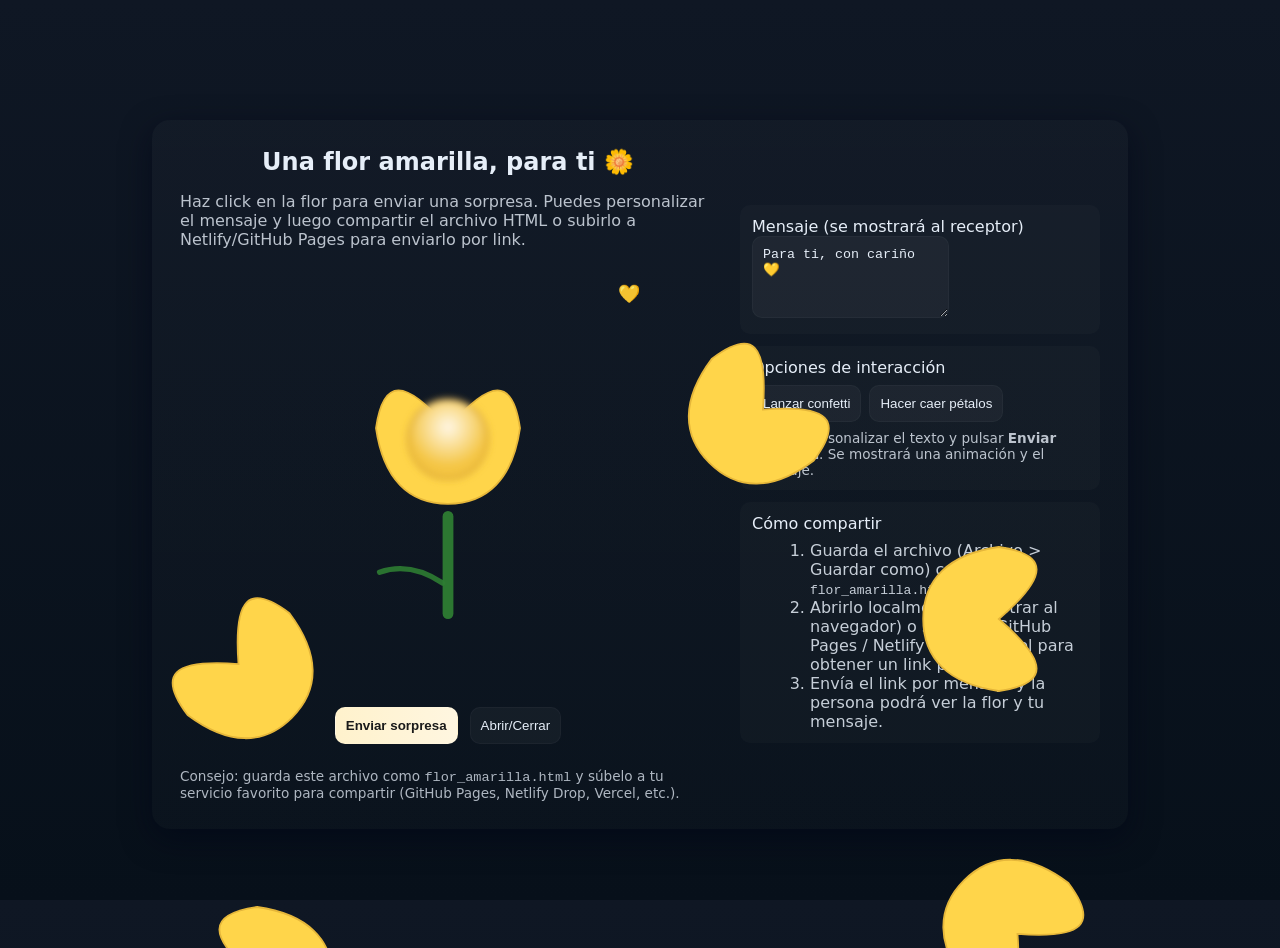
<file: flor_amarilla_interactiva.html>
<!doctype html>
<html lang="es">
<head>
  <meta charset="utf-8" />
  <meta name="viewport" content="width=device-width,initial-scale=1" />
  <title>Flor amarilla — Un detalle virtual</title>
  <style>
    :root{
      --bg:#0f1724;
      --card:#0b1220;
      --accent:#FFD54A; /* amarillo */
      --text:#e6eef8;
      --glass: rgba(255,255,255,0.04);
    }
    html,body{height:100%;margin:0;font-family:Inter,system-ui,-apple-system,Segoe UI,Roboto,'Helvetica Neue',Arial}
    body{background:linear-gradient(180deg,var(--bg),#07101a);display:flex;align-items:center;justify-content:center;color:var(--text);padding:24px}
    .card{width:920px;max-width:100%;background:linear-gradient(180deg, rgba(255,255,255,0.02), rgba(255,255,255,0.01));border-radius:18px;padding:28px;box-shadow:0 10px 30px rgba(2,6,23,0.6);display:grid;grid-template-columns:1fr 360px;gap:24px;align-items:center}
    .left{display:flex;flex-direction:column;gap:16px;align-items:center}
    h1{margin:0;font-size:1.5rem}
    p.lead{margin:0;color:rgba(230,238,248,0.8)}

    /* Flower area */
    .flower-wrap{width:420px;height:420px;display:flex;align-items:center;justify-content:center;position:relative}
    svg{width:360px;height:360px;overflow:visible}

    /* Controls */
    .controls{display:flex;flex-direction:column;gap:12px;padding:8px}
    .controls label{font-size:0.85rem;color:rgba(230,238,248,0.9)}
    .input, .btn{background:var(--glass);border:1px solid rgba(255,255,255,0.03);padding:10px;border-radius:10px;color:var(--text);outline:none}
    .btn{cursor:pointer;text-align:center}
    .btn.positive{background:linear-gradient(90deg,#fff2cc,#fff6e0);color:#1a1a1a;font-weight:600}

    /* Right column card */
    .right{display:flex;flex-direction:column;gap:12px}
    .note{background:rgba(255,255,255,0.02);padding:12px;border-radius:10px}

    /* small animation helpers */
    .petal{transform-origin:50% 100%;transition:transform 450ms cubic-bezier(.2,.9,.2,1)}
    .center{transition:transform 450ms cubic-bezier(.2,.9,.2,1)}

    .bloom .petal{transform:scale(1.08) rotate(0)}
    .bloom .center{transform:scale(1.02)}

    /* heart pulse */
    .heart{position:absolute;inset:auto;right:18px;top:18px;font-size:18px;opacity:0.95}

    /* small responsive */
    @media (max-width:880px){.card{grid-template-columns:1fr;}}
  </style>
</head>
<body>
  <div class="card" id="card">
    <div class="left">
      <h1>Una flor amarilla, para ti 🌼</h1>
      <p class="lead">Haz click en la flor para enviar una sorpresa. Puedes personalizar el mensaje y luego compartir el archivo HTML o subirlo a Netlify/GitHub Pages para enviarlo por link.</p>

      <div class="flower-wrap" id="flowerWrap" title="Haz click para enviar">
        <!-- SVG de la flor: pétalos y centro interactivos -->
        <svg viewBox="0 0 200 200" id="flowerSvg" role="img" aria-label="Flor amarilla">
          <defs>
            <radialGradient id="gCenter" cx="50%" cy="35%">
              <stop offset="0%" stop-color="#FFF7E6" />
              <stop offset="100%" stop-color="#F4C542" />
            </radialGradient>
            <filter id="soft" x="-50%" y="-50%" width="200%" height="200%">
              <feGaussianBlur stdDeviation="2" />
            </filter>
          </defs>

          <!-- Stem -->
          <g transform="translate(100,120)">
            <rect x="-3" y="0" width="6" height="60" rx="3" fill="#2E7D32" opacity="0.95"></rect>
            <path d="M -3 40 q -18 -12 -35 -6" stroke="#2E7D32" stroke-width="3" fill="none" stroke-linecap="round" opacity="0.9"/>
          </g>

          <!-- Petals: 8 petals rotated -->
          <g id="petals" transform="translate(100,80)">
            <!-- we'll create petals with transform rotate to distribute them -->
            <!-- petal template -->
            <g class="petal" id="petal0" transform="rotate(0)">
              <path d="M0 -6 C 24 -34 36 -34 40 -6 C 36 22 22 36 0 36 C -22 36 -36 22 -40 -6 C -36 -34 -24 -34 0 -6 Z" fill="#FFD54A" stroke="#e6b73a" stroke-width="1"/>
            </g>
            <g class="petal" id="petal1" transform="rotate(45)">
              <use href="#petal0"/>
            </g>
            <g class="petal" id="petal2" transform="rotate(90)">
              <use href="#petal0"/>
            </g>
            <g class="petal" id="petal3" transform="rotate(135)">
              <use href="#petal0"/>
            </g>
            <g class="petal" id="petal4" transform="rotate(180)">
              <use href="#petal0"/>
            </g>
            <g class="petal" id="petal5" transform="rotate(225)">
              <use href="#petal0"/>
            </g>
            <g class="petal" id="petal6" transform="rotate(270)">
              <use href="#petal0"/>
            </g>
            <g class="petal" id="petal7" transform="rotate(315)">
              <use href="#petal0"/>
            </g>

            <!-- centro -->
            <g class="center" id="centerG">
              <circle r="22" fill="url(#gCenter)" stroke="#c88f26" stroke-width="1" filter="url(#soft)"/>
            </g>
          </g>
        </svg>

        <div class="heart" id="heart">💛</div>
      </div>

      <div style="display:flex;gap:12px;align-items:center;margin-top:6px">
        <button class="btn positive" id="sendBtn">Enviar sorpresa</button>
        <button class="btn" id="bloomBtn">Abrir/Cerrar</button>
      </div>

      <div style="margin-top:8px;font-size:0.85rem;color:rgba(230,238,248,0.75)">Consejo: guarda este archivo como <code>flor_amarilla.html</code> y súbelo a tu servicio favorito para compartir (GitHub Pages, Netlify Drop, Vercel, etc.).</div>
    </div>

    <div class="right">
      <div class="note">
        <label for="message">Mensaje (se mostrará al receptor)</label>
        <textarea id="message" class="input" rows="4">Para ti, con cariño 💛</textarea>
      </div>

      <div class="note">
        <label>Opciones de interacción</label>
        <div style="display:flex;flex-direction:column;gap:8px;margin-top:8px">
          <div style="display:flex;gap:8px">
            <button class="btn" id="confettiBtn">Lanzar confetti</button>
            <button class="btn" id="petalFallBtn">Hacer caer pétalos</button>
          </div>
          <div style="font-size:0.85rem;color:rgba(230,238,248,0.8)">Puedes personalizar el texto y pulsar <strong>Enviar sorpresa</strong>. Se mostrará una animación y el mensaje.</div>
        </div>
      </div>

      <div class="note">
        <label>Cómo compartir</label>
        <ol style="margin:8px 0 0 18px;color:rgba(230,238,248,0.85)">
          <li>Guarda el archivo (Archivo &gt; Guardar como) como <code>flor_amarilla.html</code>.</li>
          <li>Abrirlo localmente (arrastrar al navegador) o subirlo a GitHub Pages / Netlify Drop / Vercel para obtener un link público.</li>
          <li>Envía el link por mensaje y la persona podrá ver la flor y tu mensaje.</li>
        </ol>
      </div>
    </div>
  </div>

  <script>
    // Interactividad: bloom, send, confetti, petal fall
    const card = document.getElementById('card');
    const flowerWrap = document.getElementById('flowerWrap');
    const petals = document.querySelectorAll('.petal');
    const centerG = document.getElementById('centerG');
    const sendBtn = document.getElementById('sendBtn');
    const bloomBtn = document.getElementById('bloomBtn');
    const confettiBtn = document.getElementById('confettiBtn');
    const petalFallBtn = document.getElementById('petalFallBtn');
    const messageEl = document.getElementById('message');

    let isBloom = false;

    function setBloom(on){
      isBloom = !!on;
      if(isBloom) card.classList.add('bloom'); else card.classList.remove('bloom');
    }

    flowerWrap.addEventListener('mouseenter', ()=> setBloom(true));
    flowerWrap.addEventListener('mouseleave', ()=> setBloom(false));

    bloomBtn.addEventListener('click', ()=> setBloom(!isBloom));

    // Sencilla animación: al enviar, mostrar modal con mensaje y lanzar confetti
    sendBtn.addEventListener('click', ()=>{
      showMessageModal(messageEl.value || 'Para ti');
      launchConfetti();
    });

    // Confetti simple usando canvas creado dinámicamente
    function launchConfetti(){
      // small lightweight confetti implementation
      const canvas = document.createElement('canvas');
      canvas.style.position='fixed';canvas.style.left=0;canvas.style.top=0;canvas.style.width='100%';canvas.style.height='100%';canvas.style.pointerEvents='none';canvas.width = innerWidth; canvas.height = innerHeight;
      document.body.appendChild(canvas);
      const ctx = canvas.getContext('2d');
      const pieces = [];
      const colors = ['#FFD54A','#FFF176','#FFECB3','#FFE082'];
      for(let i=0;i<80;i++) pieces.push({x:Math.random()*canvas.width,y:-20+Math.random()*40,w:6+hRandom(6),h:6+hRandom(6),vx:(Math.random()-0.5)*4,vy:Math.random()*3+2,color:colors[i%colors.length],rot:Math.random()*360,vr:Math.random()*6-3});
      let t=0;
      function frame(){
        t+=1; ctx.clearRect(0,0,canvas.width,canvas.height);
        for(const p of pieces){
          p.x += p.vx; p.y += p.vy; p.vy += 0.06; p.rot += p.vr;
          ctx.save(); ctx.translate(p.x,p.y); ctx.rotate(p.rot*Math.PI/180);
          ctx.fillStyle = p.color; ctx.fillRect(-p.w/2,-p.h/2,p.w,p.h);
          ctx.restore();
        }
        if(t<180) requestAnimationFrame(frame); else canvas.remove();
      }
      requestAnimationFrame(frame);
    }
    function hRandom(n){return Math.random()*n}

    // Petal fall: clone petals and animate them falling
    petalFallBtn.addEventListener('click', ()=>{
      const container = document.createElement('div');
      container.style.position='fixed';container.style.left=0;container.style.top=0;container.style.width='100%';container.style.height='100%';container.style.pointerEvents='none';document.body.appendChild(container);
      for(let i=0;i<30;i++){
        const el = document.createElement('div');
        el.textContent='🌼';
        el.style.position='absolute';
        el.style.left = (50+Math.random()*40 - Math.random()*80) + '%';
        el.style.top = (Math.random()*10) + '%';
        el.style.fontSize = (12 + Math.random()*36) + 'px';
        el.style.opacity = Math.random()*0.9 + 0.1;
        el.style.transform = 'rotate('+(Math.random()*360)+'deg)';
        container.appendChild(el);
        animateFall(el);
      }
      setTimeout(()=>container.remove(),4200);
    });

    function animateFall(el){
      const duration = 3200 + Math.random()*1600;
      const px = (Math.random()*40 - 20);
      el.animate([
        {transform: el.style.transform + ' translateY(0px)', opacity:1},
        {transform: el.style.transform + ' translateY(820px) rotate('+ (Math.random()*720 - 360) +'deg)', opacity:0.2}
      ],{duration,iterations:1,easing:'cubic-bezier(.2,.9,.2,1)'});
    }

    // Simple modal to show message
    function showMessageModal(text){
      const modal = document.createElement('div');
      modal.style.position='fixed';modal.style.left=0;modal.style.top=0;modal.style.width='100%';modal.style.height='100%';modal.style.display='flex';modal.style.alignItems='center';modal.style.justifyContent='center';modal.style.background='rgba(0,0,0,0.45)';modal.style.zIndex=9999;
      const card = document.createElement('div');
      card.style.background='#07202a';card.style.padding='24px';card.style.borderRadius='14px';card.style.maxWidth='420px';card.style.textAlign='center';card.style.boxShadow='0 10px 30px rgba(0,0,0,0.6)';
      const t = document.createElement('div'); t.style.color='#fff'; t.style.fontSize='1.15rem'; t.style.marginBottom='12px'; t.textContent = text;
      const btn = document.createElement('button'); btn.textContent='Cerrar'; btn.className='btn'; btn.style.marginTop='8px'; btn.addEventListener('click', ()=> modal.remove());
      card.appendChild(t); card.appendChild(btn); modal.appendChild(card); document.body.appendChild(modal);
    }

    // Accessibility: enter/space on flower triggers send
    flowerWrap.addEventListener('click', ()=>{ sendBtn.click(); });
    flowerWrap.setAttribute('tabindex','0');
    flowerWrap.addEventListener('keydown', (e)=>{ if(e.key==='Enter' || e.key===' ') { e.preventDefault(); sendBtn.click(); } });

    // initial small bounce animation
    requestAnimationFrame(()=>{
      card.classList.add('bloom'); setTimeout(()=>card.classList.remove('bloom'),900);
    });

  </script>
</body>
</html>
</file>
